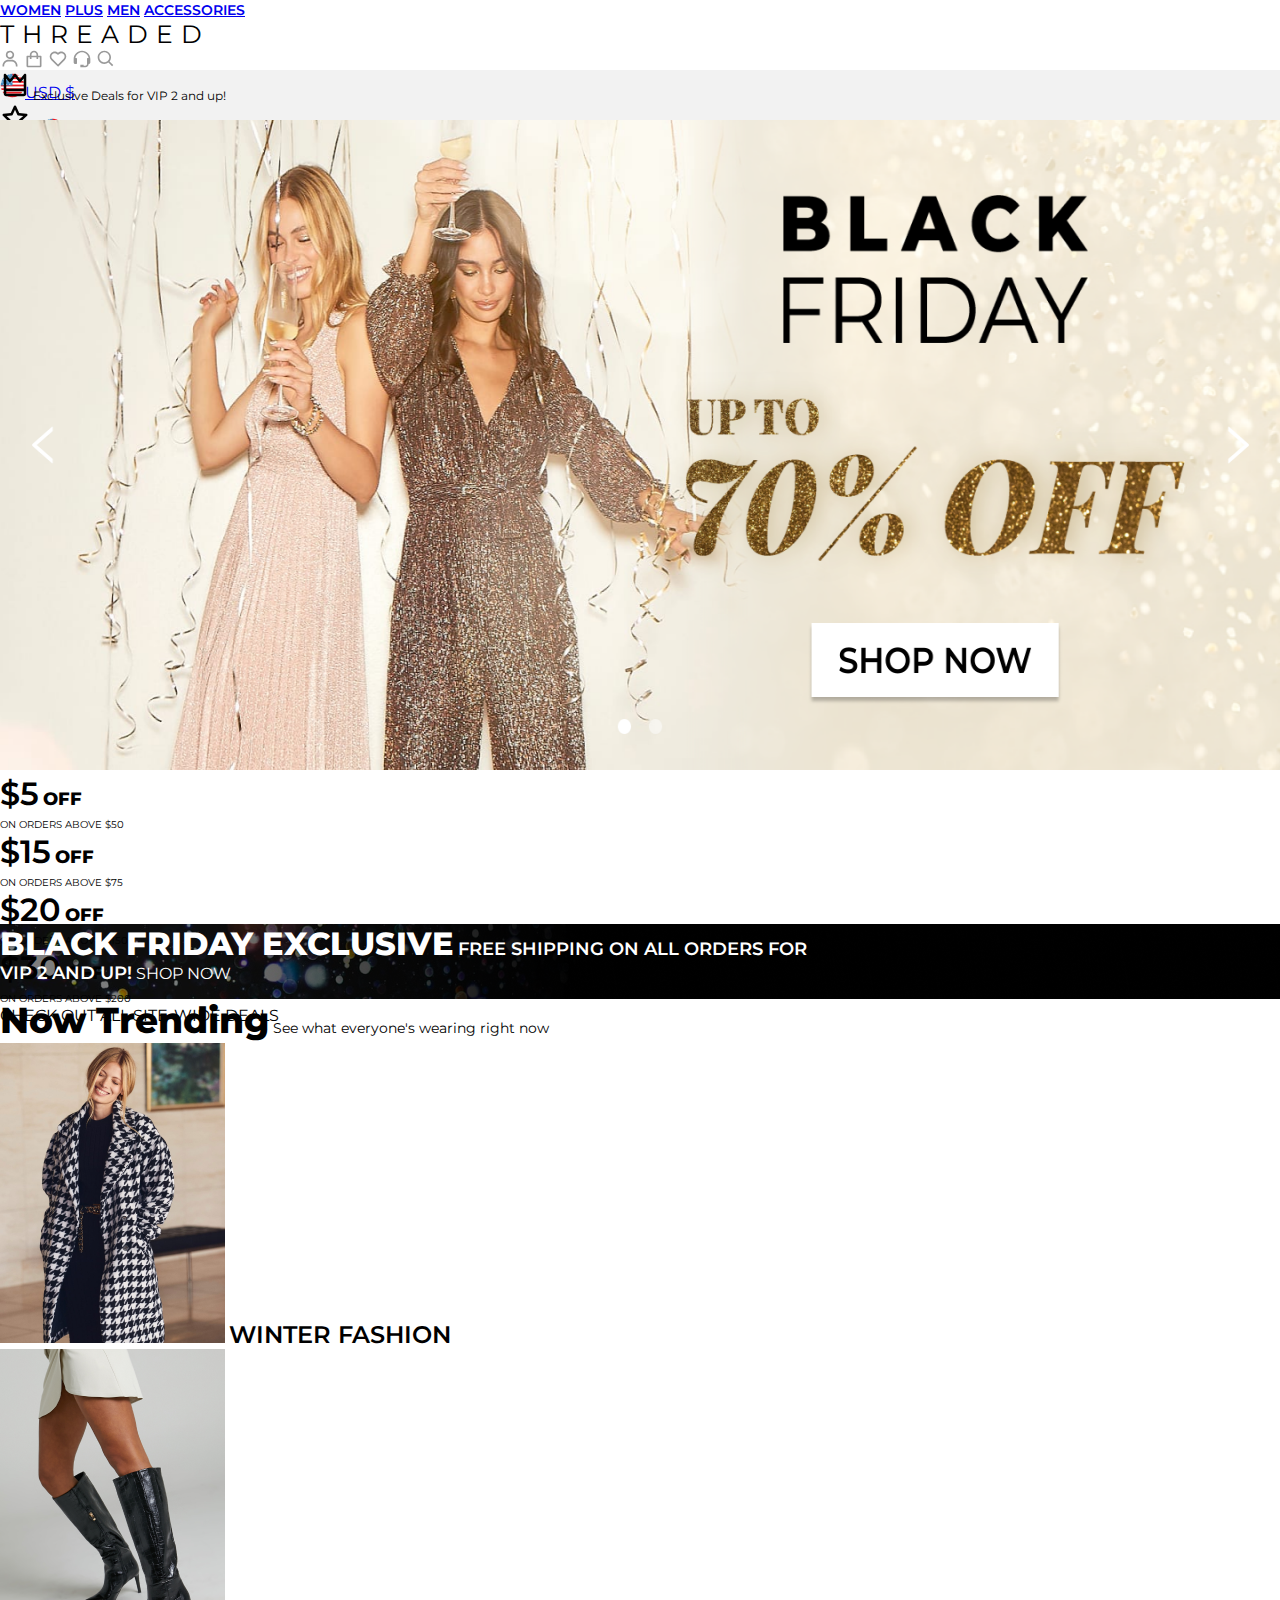
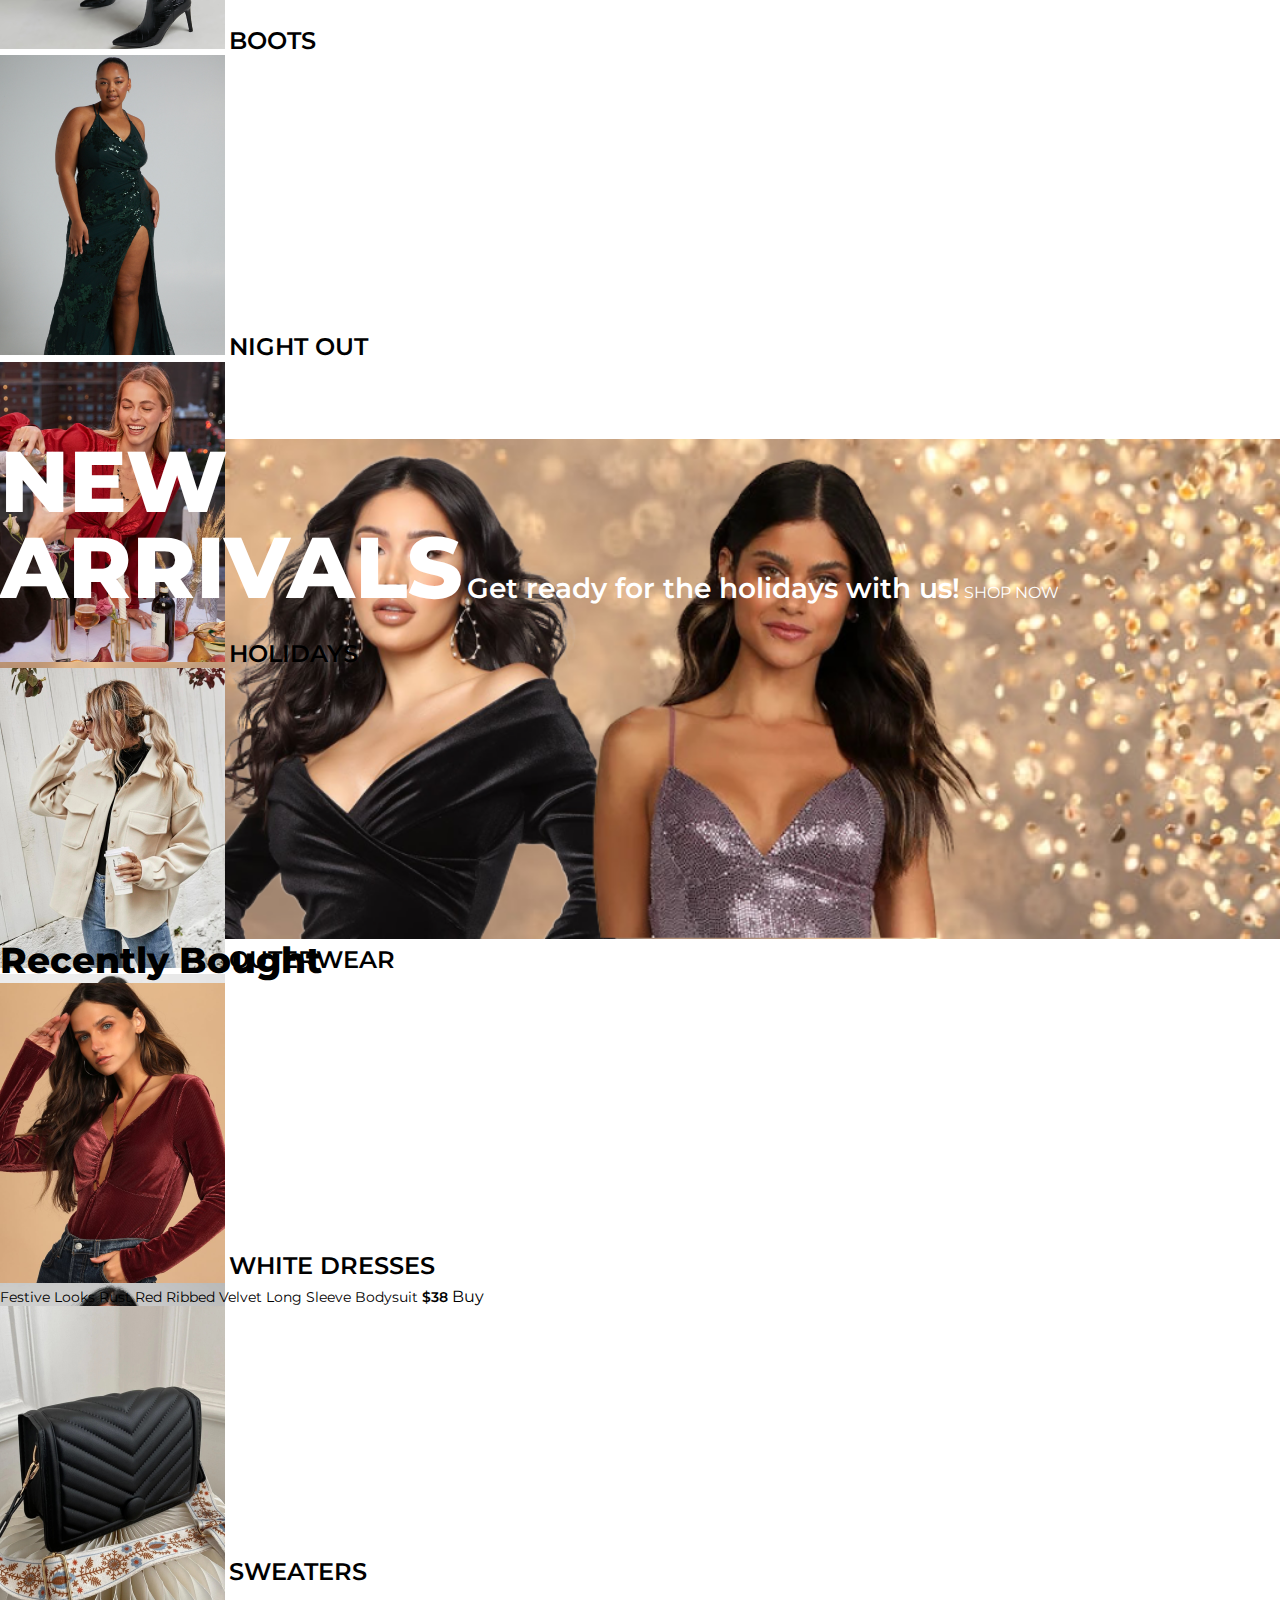
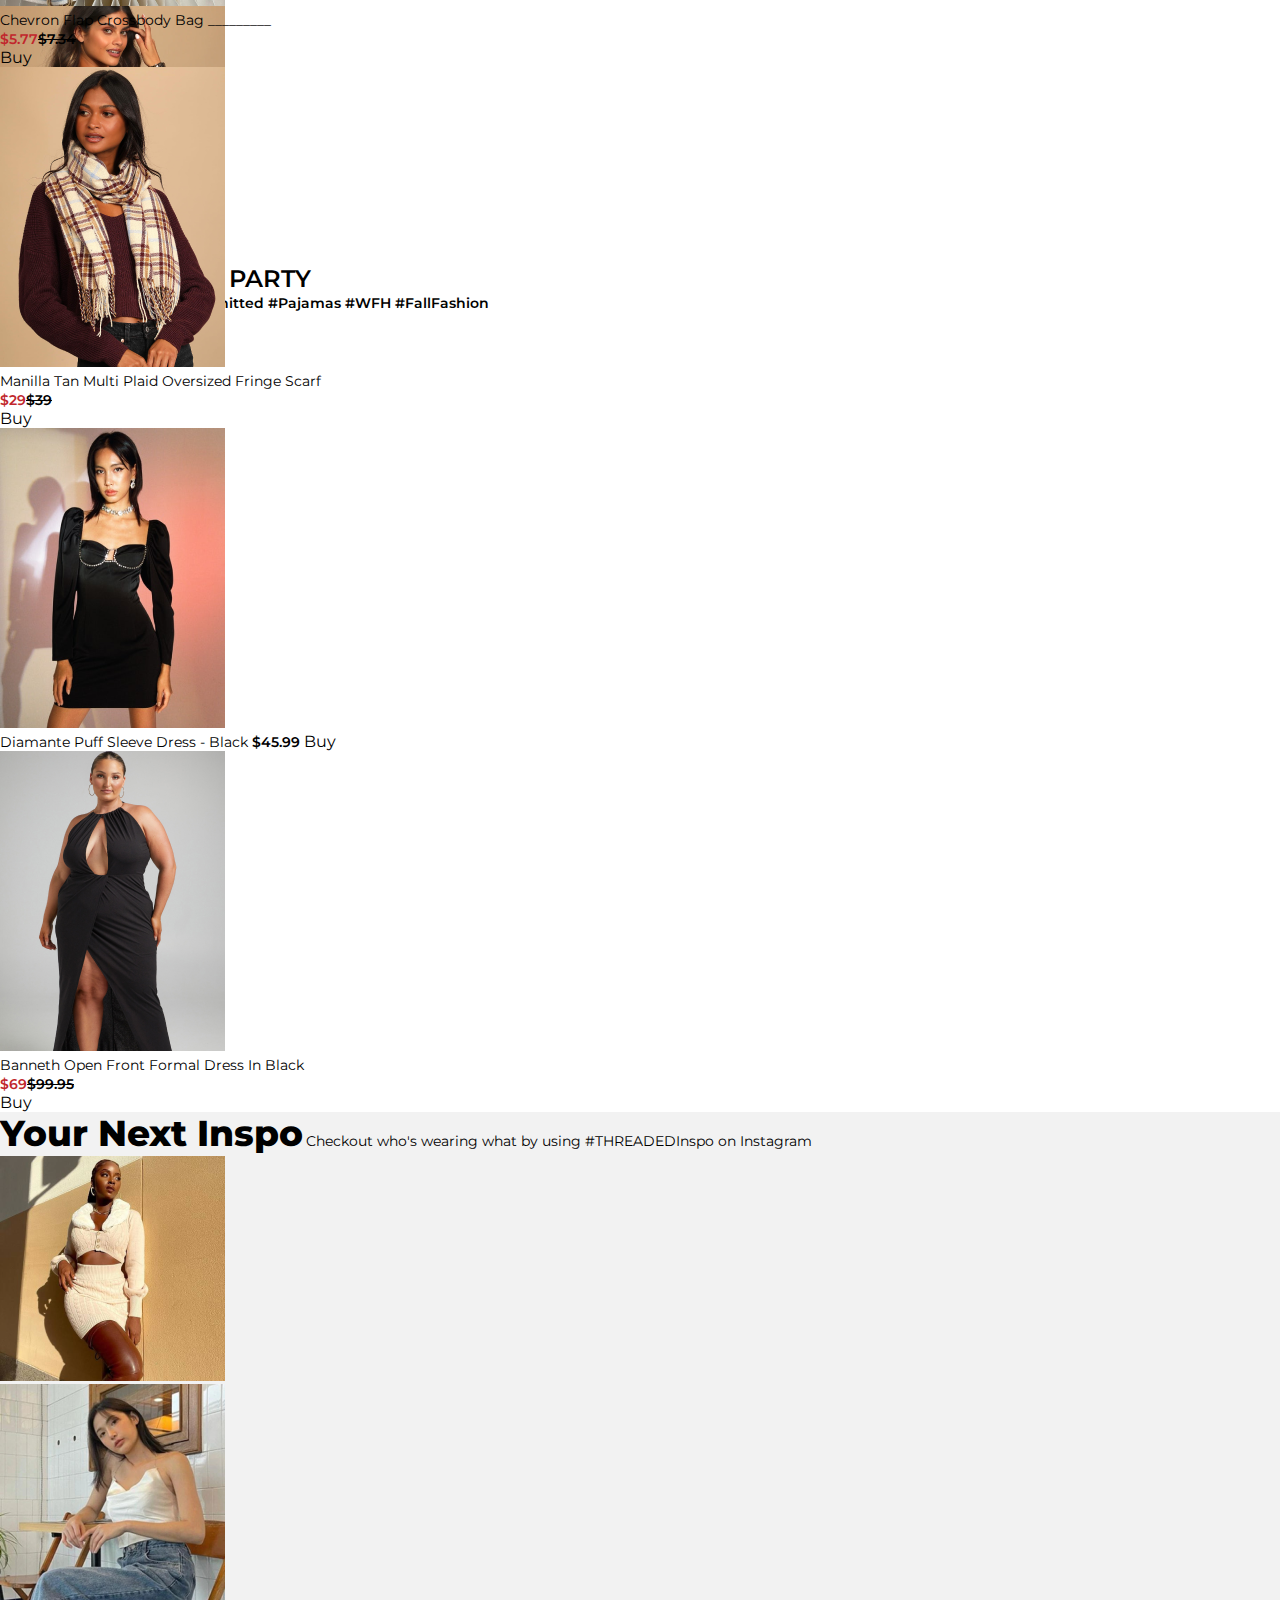
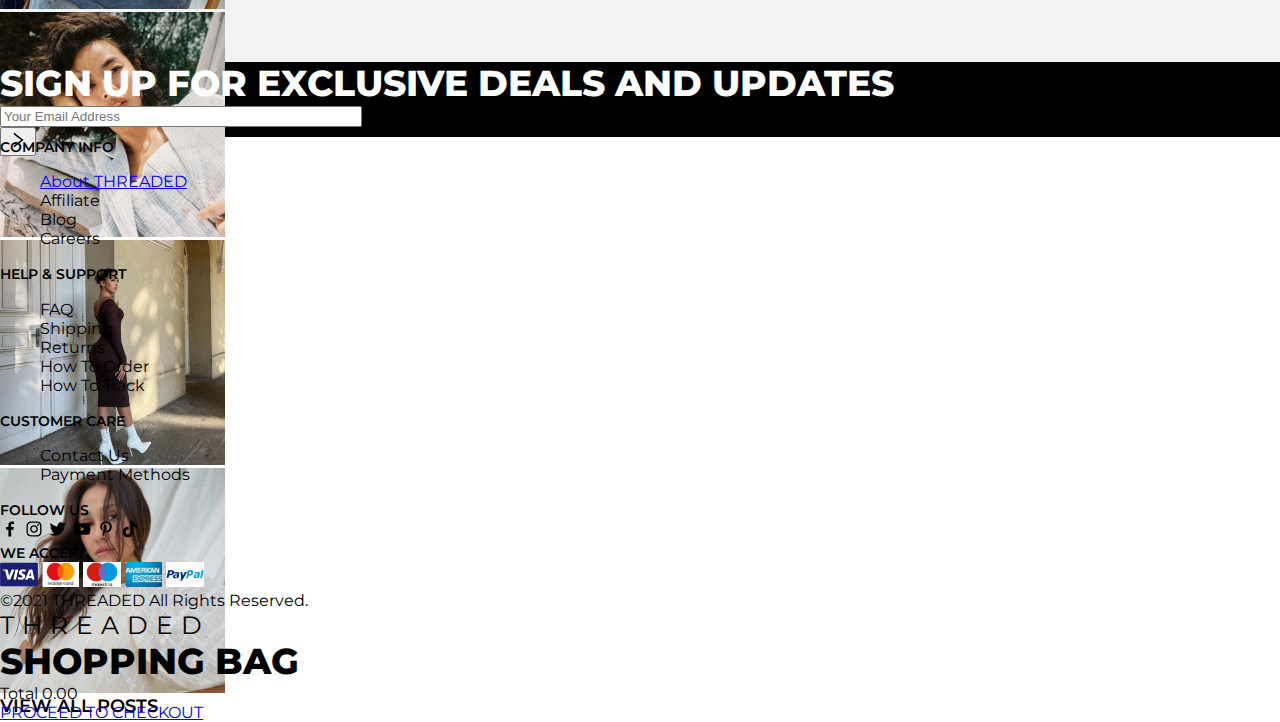
<file: index.html>
<!DOCTYPE html>
<html lang="en">
  <head>
    <meta charset="UTF-8" />
    <meta name="viewport" content="width=device-width, initial-scale=1.0" />

    <!-- Links -->
    <link type="text/css" rel="stylesheet" href="./styles/styles.css" />
    <link type="text/css" rel="stylesheet" href="./styles/navbar.css" />
    <link type="text/css" rel="stylesheet" href="./styles/sitewidedeals.css" />
    <link type="text/css" rel="stylesheet" href="./styles/vip.css" />
    <link type="text/css" rel="stylesheet" href="./styles/trending.css" />
    <link type="text/css" rel="stylesheet" href="./styles/newarrival.css" />
    <link type="text/css" rel="stylesheet" href="./styles/insta.css" />
    <link rel="preconnect" href="https://fonts.googleapis.com" />
    <link rel="preconnect" href="https://fonts.gstatic.com" crossorigin />
    <link
      href="https://fonts.googleapis.com/css2?family=Montserrat:wght@400;600;800&display=swap"
      rel="stylesheet"
    />
    <link
      href="https://cdn.jsdelivr.net/npm/bootstrap@5.3.0/dist/css/bootstrap.min.css"
      rel="stylesheet"
      integrity="sha384-9ndCyUaIbzAi2FUVXJi0CjmCapSmO7SnpJef0486qhLnuZ2cdeRhO02iuK6FUUVM"
      crossorigin="anonymous"
    />

    <!-- Scripts -->
    <script
      src="https://code.jquery.com/jquery-3.7.0.min.js"
      integrity="sha256-2Pmvv0kuTBOenSvLm6bvfBSSHrUJ+3A7x6P5Ebd07/g="
      crossorigin="anonymous"
    ></script>
    <script
      src="https://cdn.jsdelivr.net/npm/@popperjs/core@2.11.8/dist/umd/popper.min.js"
      integrity="sha384-I7E8VVD/ismYTF4hNIPjVp/Zjvgyol6VFvRkX/vR+Vc4jQkC+hVqc2pM8ODewa9r"
      crossorigin="anonymous"
    ></script>
    <script
      src="https://cdn.jsdelivr.net/npm/bootstrap@5.3.0/dist/js/bootstrap.min.js"
      integrity="sha384-fbbOQedDUMZZ5KreZpsbe1LCZPVmfTnH7ois6mU1QK+m14rQ1l2bGBq41eYeM/fS"
      crossorigin="anonymous"
    ></script>
    <title>Ehrlich Code Challenge</title>
  </head>
  <body>
    <!-- Navbar -->
    <nav class="navbar navbar-expand-lg mainNavbar">
      <div class="container-fluid">
        <!-- Left Navbar -->
        <div class="d-flex">
          <a class="nav-link leftNavbar test mx-3" href="#">WOMEN</a>
          <a class="nav-link leftNavbar mx-3" href="#">PLUS</a>
          <a class="nav-link leftNavbar mx-3" href="#">MEN</a>
          <a class="nav-link leftNavbar mx-3" href="#">ACCESSORIES</a>
        </div>
        <!-- Logo -->
        <div><span class="logo">THREADED</span></div>
        <!-- Right Navbar -->
        <div class="d-flex">
          <img class="mx-3" src="./assets/navbar-icons/bx_bx-user.svg" />
          <img
            id="cartButton"
            class="viewCart pointer mx-3"
            src="./assets/navbar-icons/bx_bx-shopping-bag.svg"
          />
          <span
            id="cartBadge"
            class="badge text-bg-danger rounded-pill my-3 viewCart pointer d-none"
          ></span>
          <img class="mx-3" src="./assets/navbar-icons/bx_bx-heart.svg" />
          <img class="mx-3" src="./assets/navbar-icons/bx_bx-support.svg" />
          <img class="mx-3" src="./assets/navbar-icons/bx_bx-search.svg" />
          <div class="dropdown mt-2">
            <a
              class="btn btn-light dropdown-toggle rounded-5"
              href="#"
              role="button"
              data-bs-toggle="dropdown"
              aria-expanded="false"
            >
              <img src="./assets/us_flag.png" alt="usd" class="mx-2" />USD $
            </a>

            <ul class="dropdown-menu">
              <li>
                <a class="dropdown-item" href="#"
                  ><img src="./assets/us_flag.png" alt="usd" class="mx-2" />USD
                  $</a
                >
              </li>
            </ul>
          </div>
        </div>
      </div>
    </nav>
    <!-- Benefits -->
    <div class="benefitsBar d-flex justify-content-evenly align-items-center">
      <div>
        <img src="./assets/benefits-icons/bx_bx-crown.svg" />
        <span>Exclusive Deals for VIP 2 and up!</span>
      </div>
      <div>
        <img src="./assets/benefits-icons/bx_bx-star.svg" />
        <span>Weekly New Arrivals</span>
      </div>
      <div>
        <img src="./assets/benefits-icons/mdi_truck-delivery-outline.svg" />
        <span>Free Shipping On Orders Over $100</span>
      </div>
      <div>
        <img src="./assets/benefits-icons/bx_bx-map-pin.svg" />
        <span>Track Your Order</span>
      </div>
      <div>
        <img src="./assets/benefits-icons/bx_bx-purchase-tag.svg" />
        <span>10% Off On Your First Order!</span>
      </div>
    </div>
    <!-- Banner -->
    <img src="./assets/Hero.png" alt="" class="bannerSize" />
    <!-- Site-wide -->
    <div class="sitewideBar d-flex justify-content-evenly align-items-center">
      <div class="d-flex flex-column">
        <div class="d-flex justify-content-evenly align-items-center">
          <span class="value">$5</span>
          <span class="off">OFF</span>
        </div>
        <span class="desc">ON ORDERS ABOVE $50</span>
      </div>
      <div class="d-flex flex-column">
        <div class="d-flex justify-content-evenly align-items-center">
          <span class="value">$15</span>
          <span class="off">OFF</span>
        </div>
        <span class="desc">ON ORDERS ABOVE $75</span>
      </div>
      <div class="d-flex flex-column">
        <div class="d-flex justify-content-evenly align-items-center">
          <span class="value">$20</span>
          <span class="off">OFF</span>
        </div>
        <span class="desc">ON ORDERS ABOVE $150</span>
      </div>
      <div class="d-flex flex-column">
        <div class="d-flex justify-content-evenly align-items-center">
          <span class="value">$30</span>
          <span class="off">OFF</span>
        </div>
        <span class="desc">ON ORDERS ABOVE $200</span>
      </div>
      <span class="btn btn-dark siteWideButton rounded-0"
        >CHECK OUT ALL SITE-WIDE DEALS</span
      >
    </div>
    <!-- Black Friday Exclusive -->
    <div class="vipBar d-flex justify-content-evenly align-items-center mb-5">
      <span class="vipHeader">BLACK FRIDAY EXCLUSIVE</span>
      <span class="vipText"
        >FREE SHIPPING ON ALL ORDERS FOR <br />VIP 2 AND UP!</span
      >
      <span class="btn btn-light vipButton rounded-0">SHOP NOW</span>
    </div>
    <!-- Trending -->
    <div
      class="trendingBar d-flex flex-column justify-content-top align-items-center"
    >
      <span class="heading">Now Trending</span>
      <span class="subheading mt-4">See what everyone's wearing right now</span>
      <div class="container">
        <div class="row justify-content-evenly align-items-center mt-5">
          <div
            class="col-3 d-flex flex-column justify-content-evenly align-items-center"
          >
            <img
              src="./assets/trending-images/winterfashion.png"
              alt="winterfashion"
              class="imgStyle"
            />
            <span class="category">WINTER FASHION</span>
          </div>
          <div
            class="col-3 d-flex flex-column justify-content-evenly align-items-center"
          >
            <img
              src="./assets/trending-images/boots.png"
              alt="winterfashion"
              class="imgStyle"
            />
            <span class="category">BOOTS</span>
          </div>
          <div
            class="col-3 d-flex flex-column justify-content-evenly align-items-center"
          >
            <img
              src="./assets/trending-images/nightout.png"
              alt="winterfashion"
              class="imgStyle"
            />
            <span class="category">NIGHT OUT</span>
          </div>
          <div
            class="col-3 d-flex flex-column justify-content-evenly align-items-center"
          >
            <img
              src="./assets/trending-images/holidays.png"
              alt="winterfashion"
              class="imgStyle"
            />
            <span class="category">HOLIDAYS</span>
          </div>
        </div>
        <div class="row justify-content-evenly align-items-center mt-5">
          <div
            class="col-3 d-flex flex-column justify-content-evenly align-items-center"
          >
            <img
              src="./assets/trending-images/outwear.png"
              alt="winterfashion"
              class="imgStyle"
            />
            <span class="category">OUTERWEAR</span>
          </div>
          <div
            class="col-3 d-flex flex-column justify-content-evenly align-items-center"
          >
            <img
              src="./assets/trending-images/whitedresses.png"
              alt="winterfashion"
              class="imgStyle"
            />
            <span class="category">WHITE DRESSES</span>
          </div>
          <div
            class="col-3 d-flex flex-column justify-content-evenly align-items-center"
          >
            <img
              src="./assets/trending-images/sweaters.png"
              alt="winterfashion"
              class="imgStyle"
            />
            <span class="category">SWEATERS</span>
          </div>
          <div
            class="col-3 d-flex flex-column justify-content-evenly align-items-center"
          >
            <img
              src="./assets/trending-images/party.png"
              alt="winterfashion"
              class="imgStyle"
            />
            <span class="category">PARTY</span>
          </div>
        </div>
        <div class="d-flex justify-content-center align-items-center mt-5">
          <span class="btn btn-light rounded-5 border hashtags mx-5"
            >#Thanksgiving</span
          >
          <span class="btn btn-light rounded-5 border hashtags mx-5"
            >#NewYears</span
          >
          <span class="btn btn-light rounded-5 border hashtags mx-5"
            >#Knitted</span
          >
          <span class="btn btn-light rounded-5 border hashtags mx-5"
            >#Pajamas</span
          >
          <span class="btn btn-light rounded-5 border hashtags mx-5">#WFH</span>
          <span class="btn btn-light rounded-5 border hashtags mx-5"
            >#FallFashion</span
          >
        </div>
      </div>
    </div>
    <!-- New In -->
    <div
      class="newInBar d-flex justify-content-end align-items-center mb-5 pr-5"
    >
      <div class="d-flex flex-column m-5">
        <span class="newInHeading mb-4">
          NEW <br />
          ARRIVALS</span
        >
        <span class="newInSubHeading mb-5"
          >Get ready for the holidays with us!</span
        >
        <span class="btn btn-light rounded-0 newInButton">SHOP NOW</span>
      </div>
    </div>
    <!-- Recently Bought -->
    <div class="d-flex flex-column justify-content-start align-items-center">
      <span class="heading">Recently Bought</span>
      <div class="container p-0">
        <div class="row justify-content-evenly align-items-center mt-4">
          <div class="col d-flex flex-column align-items-center w-100">
            <img
              src="./assets/recently-bought/festive.png"
              alt="Festive Looks Rust Red Ribbed Velvet Long Sleeve Bodysuit"
              class="imgStyle"
            />
            <div class="d-flex flex-column ps-2">
              <span class="subheading mt-2"
                >Festive Looks Rust Red Ribbed Velvet Long Sleeve Bodysuit</span
              >
              <span class="hashtags mt-2">$38</span>
              <span data-itemid="1" class="btn btn-sm btn-dark mt-2 invItem"
                >Buy</span
              >
            </div>
          </div>
          <div class="col d-flex flex-column align-items-center">
            <img
              src="./assets/recently-bought/chevron.png"
              alt="Chevron Flap Crossbody Bag"
              class="imgStyle"
            />
            <div class="d-flex flex-column ps-2 w-100">
              <span class="subheading mt-2"
                >Chevron Flap Crossbody Bag
                <span class="text-white">_________</span>
              </span>
              <div>
                <span class="hashtags discounted me-3">$5.77</span
                ><span class="hashtags oldPrice">$7.34</span>
              </div>
              <span data-itemid="2" class="btn btn-sm btn-dark mt-2 invItem"
                >Buy</span
              >
            </div>
          </div>
          <div class="col d-flex flex-column align-items-center">
            <img
              src="./assets/recently-bought/manila.png"
              alt="Manilla Tan Multi Plaid Oversized Fringe Scarf"
              class="imgStyle"
            />
            <div class="d-flex flex-column ps-2">
              <span class="subheading mt-2"
                >Manilla Tan Multi Plaid Oversized Fringe Scarf</span
              >
              <div>
                <span class="hashtags discounted me-3">$29</span
                ><span class="hashtags oldPrice">$39</span>
              </div>
              <span data-itemid="3" class="btn btn-sm btn-dark mt-2 invItem"
                >Buy</span
              >
            </div>
          </div>
          <div class="col d-flex flex-column align-items-center">
            <img
              src="./assets/recently-bought/diamante.png"
              alt="Diamante Puff Sleeve Dress - Black"
              class="imgStyle"
            />
            <div class="d-flex flex-column ps-2">
              <span class="subheading mt-2"
                >Diamante Puff Sleeve Dress - Black</span
              >
              <span class="hashtags mt-2">$45.99</span>
              <span data-itemid="4" class="btn btn-sm btn-dark mt-2 invItem"
                >Buy</span
              >
            </div>
          </div>
          <div class="col d-flex flex-column align-items-center">
            <img
              src="./assets/recently-bought/banneth.png"
              alt="Banneth Open Front Formal Dress In Black"
              class="imgStyle"
            />
            <div class="d-flex flex-column ps-2">
              <span class="subheading mt-2"
                >Banneth Open Front Formal Dress In Black</span
              >
              <div>
                <span class="hashtags discounted me-3">$69</span
                ><span class="hashtags oldPrice">$99.95</span>
              </div>
              <span data-itemid="5" class="btn btn-sm btn-dark mt-2 invItem"
                >Buy</span
              >
            </div>
          </div>
        </div>
      </div>
    </div>
    <!-- Inspo -->
    <div
      class="instaBar d-flex flex-column justify-content-start align-items-center mt-5 pt-5"
    >
      <span class="heading">Your Next Inspo</span>
      <span class="subheading mt-4 mb-3"
        >Checkout who's wearing what by using #THREADEDInspo on Instagram</span
      >
      <div class="container p-0">
        <div class="row justify-content-evenly align-items-center mt-5">
          <div
            class="col d-flex flex-column justify-content-evenly align-items-center"
          >
            <img
              src="./assets/insta/1.png"
              alt="winterfashion"
              class="instaImg"
            />
          </div>
          <div
            class="col d-flex flex-column justify-content-evenly align-items-center"
          >
            <img
              src="./assets/insta/2.png"
              alt="winterfashion"
              class="instaImg"
            />
          </div>
          <div
            class="col d-flex flex-column justify-content-evenly align-items-center"
          >
            <img
              src="./assets/insta/3.png"
              alt="winterfashion"
              class="instaImg"
            />
          </div>
          <div
            class="col d-flex flex-column justify-content-evenly align-items-center"
          >
            <img
              src="./assets/insta/4.png"
              alt="winterfashion"
              class="instaImg"
            />
          </div>
          <div
            class="col d-flex flex-column justify-content-evenly align-items-center"
          >
            <img
              src="./assets/insta/5.png"
              alt="winterfashion"
              class="instaImg"
            />
          </div>
        </div>
        <div class="row justify-content-evenly align-items-center mt-5 mb-5">
          <span class="btn btn-dark rounded-0 instaButton buttonStyle"
            >VIEW ALL POSTS</span
          >
        </div>
      </div>
    </div>
    <!-- Signup -->
    <div
      class="vipBar d-flex justify-content-evenly align-items-center"
      style="background-image: none"
    >
      <span class="heading">SIGN UP FOR EXCLUSIVE DEALS AND UPDATES</span>
      <form type="submit">
        <div class="d-flex">
          <input
            class="form-control bg-light rounded-0"
            type="email"
            placeholder="Your Email Address"
            style="width: 354px"
          />
          <div class="button-container">
            <button class="btn btn-light rounded-0">
              <img src="./assets/ant-design_right-outlined.png" alt="" />
            </button>
          </div>
        </div>
      </form>
    </div>
    <!-- Footer -->
    <div class="d-flex flex-column p-5">
      <div class="row align-items-start mb-5">
        <div class="col-auto me-5">
          <span class="hashtags">COMPANY INFO</span>
          <ul class="list-group mt-2">
            <li class="nav-item my-2">
              <a class="nav-link" href="#">About THREADED</a>
            </li>
            <li class="nav-item my-2">Affiliate</li>
            <li class="nav-item my-2">Blog</li>
            <li class="nav-item my-2">Careers</li>
          </ul>
        </div>
        <div class="col-auto me-5">
          <span class="hashtags">HELP & SUPPORT</span>
          <ul class="list-group mt-2">
            <li class="nav-item my-2">FAQ</li>
            <li class="nav-item my-2">Shipping</li>
            <li class="nav-item my-2">Returns</li>
            <li class="nav-item my-2">How To Order</li>
            <li class="nav-item my-2">How To Track</li>
          </ul>
        </div>
        <div class="col-2">
          <span class="hashtags">CUSTOMER CARE</span>
          <ul class="list-group mt-2">
            <li class="nav-item my-2">Contact Us</li>
            <li class="nav-item my-2">Payment Methods</li>
          </ul>
        </div>
        <div class="col-3">
          <span class="hashtags">FOLLOW US</span>
          <div class="mt-2 mb-3">
            <img
              src="./assets/socials-icons/bx_bxl-facebook.svg"
              alt="facebook"
            />
            <img
              src="./assets/socials-icons/bx_bxl-instagram.svg"
              alt="instagram"
              class="mx-2"
            />
            <img
              src="./assets/socials-icons/bx_bxl-twitter.svg"
              alt="twitter"
              class="mx-2"
            />
            <img
              src="./assets/socials-icons/bx_bxl-youtube.svg"
              alt="youtube"
              class="mx-2"
            />
            <img
              src="./assets/socials-icons/bx_bxl-pinterest-alt.svg"
              alt="pinterest"
              class="mx-2"
            />
            <img
              src="./assets/socials-icons/bx_bxl-tiktok.svg"
              alt="tiktok"
              class="mx-2"
            />
          </div>
          <span class="hashtags">WE ACCEPT</span>
          <div class="mt-2">
            <img
              src="./assets/payment-icons/visa.png"
              alt="visa"
              class="paymentIconSize"
            />
            <img
              src="./assets/payment-icons/mastercard.png"
              alt="instagram"
              class="mx-2 paymentIconSize"
            />
            <img
              src="./assets/payment-icons/maestro.png"
              alt="twitter"
              class="mx-2 paymentIconSize"
            />
            <img
              src="./assets/payment-icons/amex.png"
              alt="youtube"
              class="mx-2 paymentIconSize"
            />
            <img
              src="./assets/payment-icons/paypal.png"
              alt="pinterest"
              class="mx-2 paymentIconSize"
            />
          </div>
        </div>
      </div>
      <div class="d-flex justify-content-between align-items-center">
        <div><span>©2021 THREADED All Rights Reserved.</span></div>
        <div><span class="logo me-auto">THREADED</span></div>
      </div>
    </div>

    <!-- cartModal -->
    <div
      class="modal fade"
      id="modCart"
      tabindex="-1"
      aria-labelledby="modCartLabel"
      aria-hidden="true"
    >
      <div class="modal-dialog modal-dialog-centered modal">
        <div class="modal-content">
          <div class="modal-header">
            <span class="modal-title fs-5 heading" id="modCartLabel">
              SHOPPING BAG
            </span>
          </div>
          <div id="modCartBody" class="modal-body">
            <div class="container">
              <div class="row">
                <div id="modCartItems" class="col border-top"></div>
              </div>
            </div>
          </div>
          <div class="d-flex flex-column p-3 border-top">
            <div class="d-flex p-2">
              <span>Total</span>
              <span id="grandTotal" class="ms-auto fw-bold">0.00</span>
            </div>
            <a href="cart.html" class="btn btn-dark w-100 my-4 checkout">
              PROCEED TO CHECKOUT
            </a>
          </div>
        </div>
      </div>
    </div>
    <!-- cartModal -end -->
    <!-- Toast -->
    <div class="toast-container position-fixed bottom-0 end-0 p-3">
      <div
        id="toastComponent"
        class="toast"
        role="alert"
        aria-live="assertive"
        aria-atomic="true"
        data-bs-delay="2000"
      >
        <div id="toastMsg" class="toast-body"></div>
      </div>
    </div>
    <!-- Toast -end -->

    <script type="text/javascript" src="./js/cart.js"></script>
  </body>
</html>
</file>
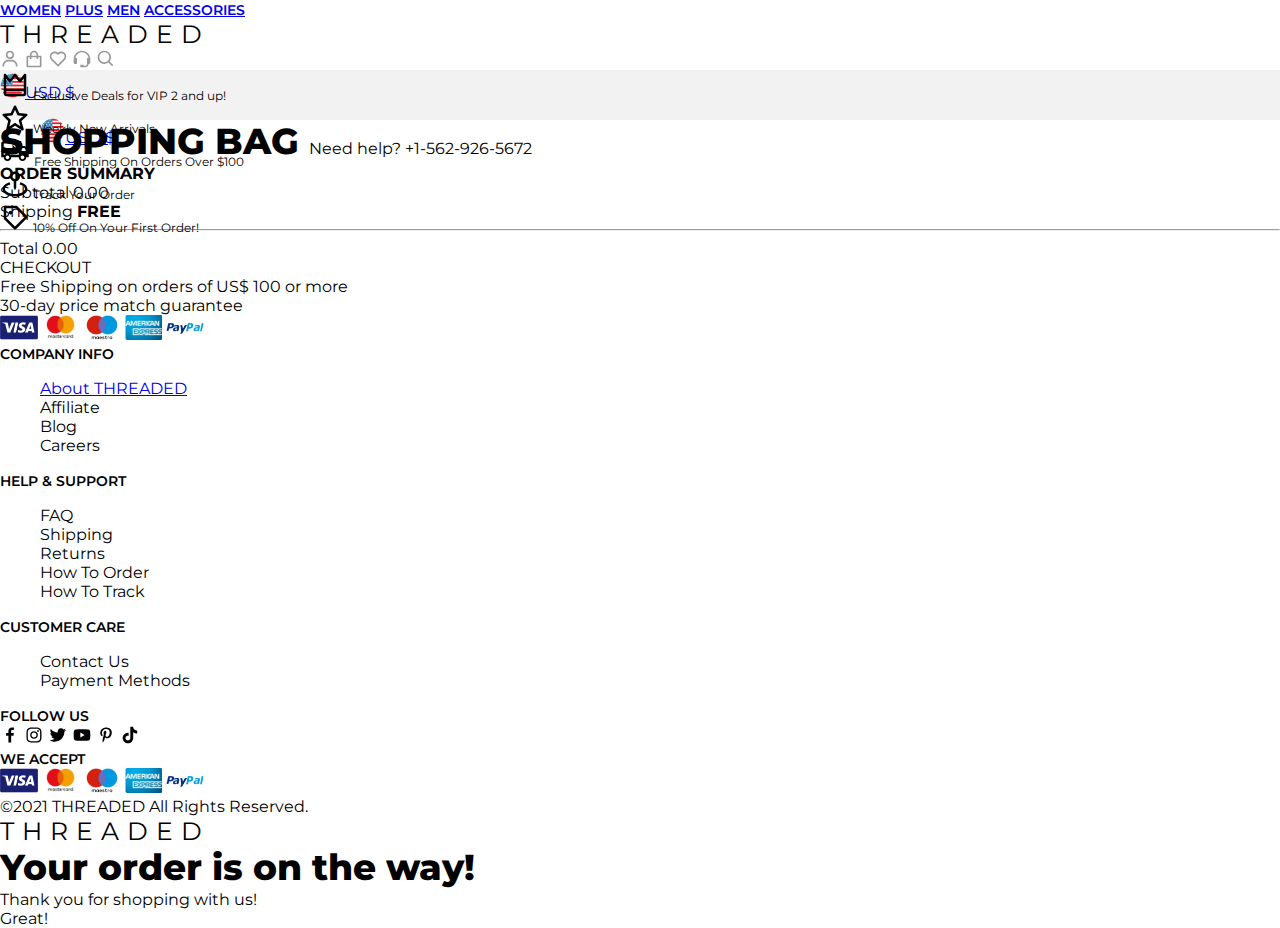
<file: cart.html>
<!DOCTYPE html>
<html lang="en">
  <head>
    <meta charset="UTF-8" />
    <meta name="viewport" content="width=device-width, initial-scale=1.0" />

    <!-- Links -->
    <link type="text/css" rel="stylesheet" href="./styles/styles.css" />
    <link type="text/css" rel="stylesheet" href="./styles/navbar.css" />
    <link type="text/css" rel="stylesheet" href="./styles/sitewidedeals.css" />
    <link type="text/css" rel="stylesheet" href="./styles/vip.css" />
    <link type="text/css" rel="stylesheet" href="./styles/trending.css" />
    <link type="text/css" rel="stylesheet" href="./styles/newarrival.css" />
    <link type="text/css" rel="stylesheet" href="./styles/insta.css" />
    <link rel="preconnect" href="https://fonts.googleapis.com" />
    <link rel="preconnect" href="https://fonts.gstatic.com" crossorigin />
    <link
      href="https://fonts.googleapis.com/css2?family=Montserrat:wght@400;600;800&display=swap"
      rel="stylesheet"
    />
    <link
      href="https://cdn.jsdelivr.net/npm/bootstrap@5.3.0/dist/css/bootstrap.min.css"
      rel="stylesheet"
      integrity="sha384-9ndCyUaIbzAi2FUVXJi0CjmCapSmO7SnpJef0486qhLnuZ2cdeRhO02iuK6FUUVM"
      crossorigin="anonymous"
    />

    <!-- Scripts -->
    <script
      src="https://code.jquery.com/jquery-3.7.0.min.js"
      integrity="sha256-2Pmvv0kuTBOenSvLm6bvfBSSHrUJ+3A7x6P5Ebd07/g="
      crossorigin="anonymous"
    ></script>
    <script
      src="https://cdn.jsdelivr.net/npm/@popperjs/core@2.11.8/dist/umd/popper.min.js"
      integrity="sha384-I7E8VVD/ismYTF4hNIPjVp/Zjvgyol6VFvRkX/vR+Vc4jQkC+hVqc2pM8ODewa9r"
      crossorigin="anonymous"
    ></script>
    <script
      src="https://cdn.jsdelivr.net/npm/bootstrap@5.3.0/dist/js/bootstrap.min.js"
      integrity="sha384-fbbOQedDUMZZ5KreZpsbe1LCZPVmfTnH7ois6mU1QK+m14rQ1l2bGBq41eYeM/fS"
      crossorigin="anonymous"
    ></script>
    <title>Ehrlich Code Challenge</title>
  </head>
  <body>
    <!-- Navbar -->
    <nav class="navbar navbar-expand-lg mainNavbar">
      <div class="container-fluid">
        <!-- Left Navbar -->
        <div class="d-flex">
          <a class="nav-link leftNavbar test mx-3" href="#">WOMEN</a>
          <a class="nav-link leftNavbar mx-3" href="#">PLUS</a>
          <a class="nav-link leftNavbar mx-3" href="#">MEN</a>
          <a class="nav-link leftNavbar mx-3" href="#">ACCESSORIES</a>
        </div>
        <div><span class="logo">THREADED</span></div>
        <div class="d-flex">
          <img class="mx-3" src="./assets/navbar-icons/bx_bx-user.svg" />
          <img
            id="cartButton"
            class="mx-3"
            src="./assets/navbar-icons/bx_bx-shopping-bag.svg"
          />
          <span
            id="cartBadge"
            class="badge text-bg-danger rounded-pill my-3 d-none"
          ></span>
          <img class="mx-3" src="./assets/navbar-icons/bx_bx-heart.svg" />
          <img class="mx-3" src="./assets/navbar-icons/bx_bx-support.svg" />
          <img class="mx-3" src="./assets/navbar-icons/bx_bx-search.svg" />
          <div class="dropdown">
            <a
              class="btn btn-light dropdown-toggle rounded-5"
              href="#"
              role="button"
              data-bs-toggle="dropdown"
              aria-expanded="false"
            >
              <img src="./assets/us_flag.png" alt="usd" class="mx-2" />USD $
            </a>

            <ul class="dropdown-menu">
              <li>
                <a class="dropdown-item" href="#"
                  ><img src="./assets/us_flag.png" alt="usd" class="mx-2" />USD
                  $</a
                >
              </li>
            </ul>
          </div>
        </div>
      </div>
    </nav>
    <!-- Benefits -->
    <div class="benefitsBar d-flex justify-content-evenly align-items-center">
      <div>
        <img src="./assets/benefits-icons/bx_bx-crown.svg" />
        <span>Exclusive Deals for VIP 2 and up!</span>
      </div>
      <div>
        <img src="./assets/benefits-icons/bx_bx-star.svg" />
        <span>Weekly New Arrivals</span>
      </div>
      <div>
        <img src="./assets/benefits-icons/mdi_truck-delivery-outline.svg" />
        <span>Free Shipping On Orders Over $100</span>
      </div>
      <div>
        <img src="./assets/benefits-icons/bx_bx-map-pin.svg" />
        <span>Track Your Order</span>
      </div>
      <div>
        <img src="./assets/benefits-icons/bx_bx-purchase-tag.svg" />
        <span>10% Off On Your First Order!</span>
      </div>
    </div>
    <!-- Cart Checkout -->
    <div class="my-5">
      <div class="modal-dialog modal-dialog-centered modal-xl">
        <div class="modal-content">
          <div class="modal-header">
            <span class="modal-title fs-5 heading" id="cartLabel">
              SHOPPING BAG
            </span>
            <span>Need help? +1-562-926-5672</span>
          </div>
          <div id="modCartBody" class="modal-body">
            <div class="container">
              <div class="row">
                <div id="modCartItems" class="col border-top"></div>
                <div id="modCartSummary" class="col border p-2">
                  <div class="text-center mb-2">
                    <strong>ORDER SUMMARY</strong>
                  </div>
                  <div class="d-flex flex-column">
                    <div class="border p-2">
                      <div class="d-flex p-2">
                        <span>Subtotal</span>
                        <span id="subTotal" class="ms-auto">0.00</span>
                      </div>
                      <div class="d-flex p-2">
                        <span>Shipping</span>
                        <span class="ms-auto text-success"
                          ><strong>FREE</strong></span
                        >
                      </div>
                      <hr />
                      <div class="d-flex p-2">
                        <span>Total</span>
                        <span id="grandTotal" class="ms-auto fw-bold"
                          >0.00</span
                        >
                      </div>
                    </div>
                    <span
                      id="checkoutButton"
                      class="btn btn=sm btn-dark rounded-0 mt-3 checkout"
                      >CHECKOUT</span
                    >
                  </div>
                </div>
              </div>
            </div>
          </div>
          <div class="p-3 border-top">
            <span class="ms-auto"
              >Free Shipping on orders of US$ 100 or more <br />30-day price
              match guarantee</span
            >
            <br />
            <div class="mt-2 mb-4">
              <img
                src="./assets/payment-icons/visa.png"
                alt="visa"
                class="paymentIconSize"
              />
              <img
                src="./assets/payment-icons/mastercard.png"
                alt="instagram"
                class="mx-2 paymentIconSize"
              />
              <img
                src="./assets/payment-icons/maestro.png"
                alt="twitter"
                class="mx-2 paymentIconSize"
              />
              <img
                src="./assets/payment-icons/amex.png"
                alt="youtube"
                class="mx-2 paymentIconSize"
              />
              <img
                src="./assets/payment-icons/paypal.png"
                alt="pinterest"
                class="mx-2 paymentIconSize"
              />
            </div>
          </div>
        </div>
      </div>
    </div>
    <!-- Footer -->
    <div class="d-flex flex-column p-5 border-top">
      <div class="row align-items-start mb-5">
        <div class="col-auto me-5">
          <span class="hashtags">COMPANY INFO</span>
          <ul class="list-group mt-2">
            <li class="nav-item my-2">
              <a class="nav-link" href="#">About THREADED</a>
            </li>
            <li class="nav-item my-2">Affiliate</li>
            <li class="nav-item my-2">Blog</li>
            <li class="nav-item my-2">Careers</li>
          </ul>
        </div>
        <div class="col-auto me-5">
          <span class="hashtags">HELP & SUPPORT</span>
          <ul class="list-group mt-2">
            <li class="nav-item my-2">FAQ</li>
            <li class="nav-item my-2">Shipping</li>
            <li class="nav-item my-2">Returns</li>
            <li class="nav-item my-2">How To Order</li>
            <li class="nav-item my-2">How To Track</li>
          </ul>
        </div>
        <div class="col-2">
          <span class="hashtags">CUSTOMER CARE</span>
          <ul class="list-group mt-2">
            <li class="nav-item my-2">Contact Us</li>
            <li class="nav-item my-2">Payment Methods</li>
          </ul>
        </div>
        <div class="col-3">
          <span class="hashtags">FOLLOW US</span>
          <div class="mt-2 mb-3">
            <img
              src="./assets/socials-icons/bx_bxl-facebook.svg"
              alt="facebook"
            />
            <img
              src="./assets/socials-icons/bx_bxl-instagram.svg"
              alt="instagram"
              class="mx-2"
            />
            <img
              src="./assets/socials-icons/bx_bxl-twitter.svg"
              alt="twitter"
              class="mx-2"
            />
            <img
              src="./assets/socials-icons/bx_bxl-youtube.svg"
              alt="youtube"
              class="mx-2"
            />
            <img
              src="./assets/socials-icons/bx_bxl-pinterest-alt.svg"
              alt="pinterest"
              class="mx-2"
            />
            <img
              src="./assets/socials-icons/bx_bxl-tiktok.svg"
              alt="tiktok"
              class="mx-2"
            />
          </div>
          <span class="hashtags">WE ACCEPT</span>
          <div class="mt-2">
            <img
              src="./assets/payment-icons/visa.png"
              alt="visa"
              class="paymentIconSize"
            />
            <img
              src="./assets/payment-icons/mastercard.png"
              alt="instagram"
              class="mx-2 paymentIconSize"
            />
            <img
              src="./assets/payment-icons/maestro.png"
              alt="twitter"
              class="mx-2 paymentIconSize"
            />
            <img
              src="./assets/payment-icons/amex.png"
              alt="youtube"
              class="mx-2 paymentIconSize"
            />
            <img
              src="./assets/payment-icons/paypal.png"
              alt="pinterest"
              class="mx-2 paymentIconSize"
            />
          </div>
        </div>
      </div>
      <div class="d-flex justify-content-between align-items-center">
        <div><span>©2021 THREADED All Rights Reserved.</span></div>
        <div><span class="logo me-auto">THREADED</span></div>
      </div>
    </div>

    <!-- checkoutModal -->
    <div
      class="modal fade"
      id="modCheckout"
      tabindex="-1"
      aria-labelledby="modCartLabel"
      aria-hidden="true"
    >
      <div class="modal-dialog modal-dialog-centered modal">
        <div class="modal-content">
          <div class="modal-header">
            <span class="modal-title fs-5 heading">
              Your order is on the way!
            </span>
          </div>
          <div class="modal-body">
            <span>Thank you for shopping with us!</span>
          </div>
          <div id="checkoutComplete" class="btn btn-sm btn-primary m-3">
            Great!
          </div>
        </div>
      </div>
    </div>
    <!-- checkoutModal -end -->
    <!-- Toast -->
    <div class="toast-container position-fixed bottom-0 end-0 p-3">
      <div
        id="toastComponent"
        class="toast"
        role="alert"
        aria-live="assertive"
        aria-atomic="true"
        data-bs-delay="2000"
      >
        <div id="toastMsg" class="toast-body"></div>
      </div>
    </div>
    <!-- Toast -end -->

    <script type="text/javascript" src="./js/cart.js"></script>
  </body>
</html>
</file>
<file: styles/styles.css>
html,
body {
  background-color: white;
  font-family: 'Montserrat' !important;
  margin: 0;
  padding: 0;
}

ul {
  list-style-type: none;
}

a:hover {
  font-weight: 600;
}

.grayPanel {
  background-color: #f2f2f2;
}

.bannerSize {
  width: 100%;
  height: 650px;
}

.heading {
  font-size: 36px;
  font-weight: 800;
  line-height: 43.88px;
}

.subheading {
  font-size: 14px;
  font-weight: 400;
  line-height: 17.07px;
}

.imgStyle {
  width: 225px;
  height: 300px;
}

.cartImgSize {
  width: 100%;
}

.instaImg {
  width: 225px;
  height: 225px;
}

.discounted {
  color: #c1272d;
}

.oldPrice {
  text-decoration: line-through;
}

.buttonStyle {
  font-size: 18px;
  font-weight: 600;
  line-height: 21.94px;
}

.paymentIconSize {
  width: 37.5px;
  height: 25px;
}

.pointer {
  cursor: pointer;
}

.benefitsBar {
  height: 50px;
  background-color: #f2f2f2;
  font-size: 12px;
}

.footer {
  height: 360px;
}
</file>
<file: styles/navbar.css>
.leftNavbar {
  font-size: 14px;
  font-weight: 600;
  line-height: 17.07px;
}

.logo {
  font-size: 25px;
  letter-spacing: 0.5rem;
  cursor: pointer;
}
.mainNavbar {
  height: 70px;
}
</file>
<file: styles/sitewidedeals.css>
.sitewideBar {
  height: 150px;
}

.value {
  font-size: 32px;
  font-weight: 600;
  line-height: 39.01px;
}

.off {
  font-size: 18px;
  font-weight: 800;
}

.desc {
  font-size: 10px;
  font-weight: 400;
}

.siteWideButton {
  width: 363px;
  height: 42px;
}
</file>
<file: styles/vip.css>
.vipBar {
  height: 75px;
  background-color: black;
  background-image: url('../assets/vip_bg.png');
  background-size: cover;
  color: white;
}

.vipHeader {
  font-size: 32px;
  font-weight: 800;
  line-height: 39.01px;
}

.vipText {
  font-size: 18px;
  font-weight: 600;
  line-height: 21.94px;
}

.vipButton {
  width: 149px;
  height: 42px;
}
</file>
<file: styles/trending.css>
.trendingBar {
  height: 1040px;
}

.category {
  font-size: 24px;
  font-weight: 600;
  line-height: 29.26px;
  margin-top: 10px;
}

.hashtags {
  font-size: 14px !important;
  font-weight: 600 !important;
  line-height: 17.07px;
}
</file>
<file: styles/newarrival.css>
.newInBar {
  width: 100%;
  height: 500px;
  background-image: url('../assets/newarrival_bg.png');
  background-size: cover;
  color: white;
}

.newInHeading {
  font-size: 86px;
  font-weight: 800;
  line-height: 86px;
}
.newInSubHeading {
  font-size: 28px;
  font-weight: 600;
  line-height: 34.13px;
}

.newInButton {
  width: 149px;
  height: 42px;
}
</file>
<file: styles/insta.css>
.instaBar {
  height: 550px;
  background-color: #f2f2f2;
  font-size: 12px;
}

.instaButton {
  width: 198px !important;
  height: 42px;
}
</file>
